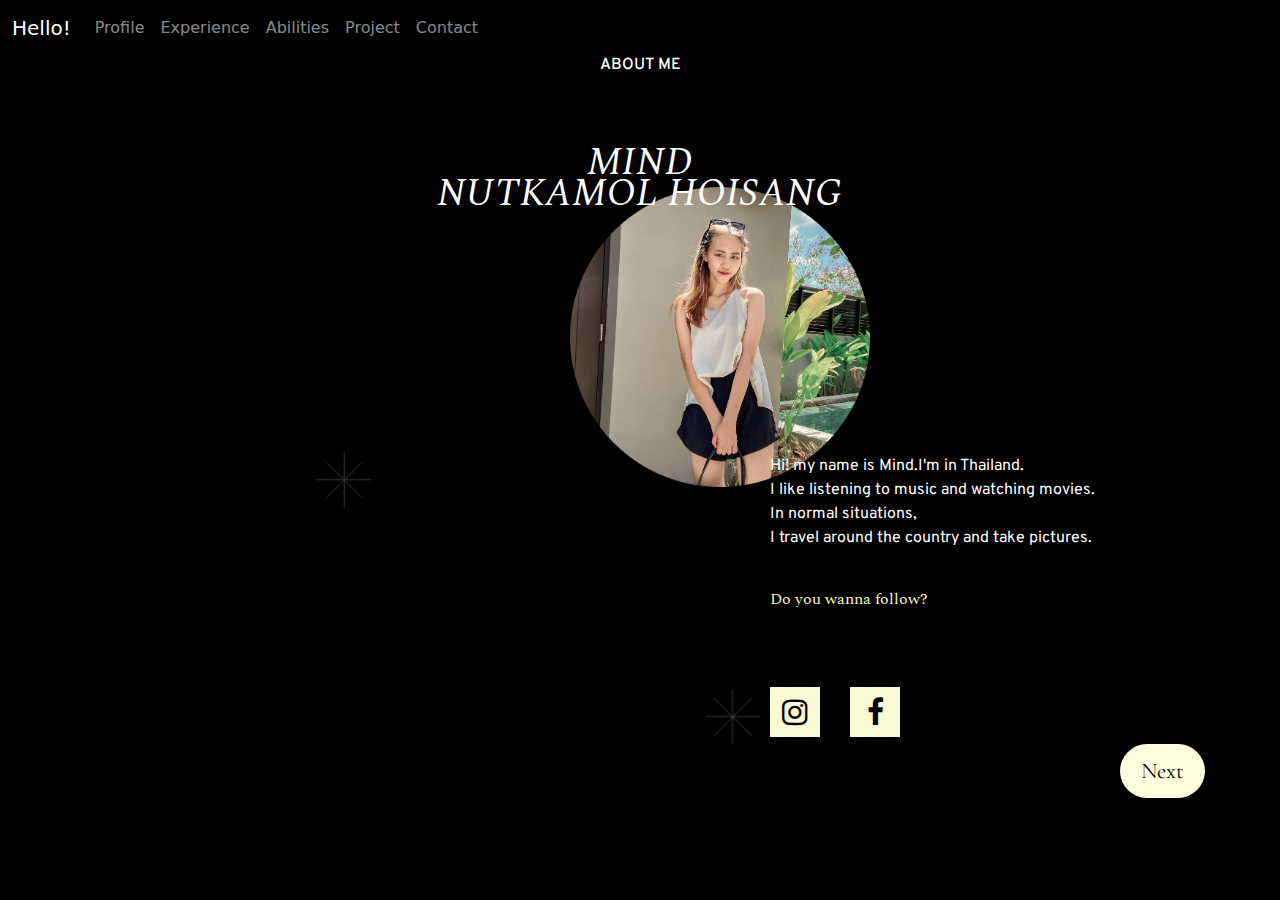
<file: index.html>
<!DOCTYPE html>
<html>
<head>
    <meta charset="UTF-8">
    <title>nutkamol site</title>
    <link rel="stylesheet" href="https://cdnjs.cloudflare.com/ajax/libs/font-awesome/4.7.0/css/font-awesome.min.css">
    <link rel="stylesheet" href="index.css">
    <link rel="stylesheet" href="css/bootstrap.css">
    <nav class="navbar navbar-expand-lg navbar-dark "style="background-color:#000">
      <div class="container-fluid">
        <a class="navbar-brand" href="Profile.html">Hello!</a>
        <button class="navbar-toggler" type="button" data-bs-toggle="collapse" data-bs-target="#navbarNavAltMarkup" aria-controls="navbarNavAltMarkup" aria-expanded="false" aria-label="Toggle navigation">
          <span class="navbar-toggler-icon"></span>
        </button>
        <div class="collapse navbar-collapse" id="navbarNavAltMarkup">
          <div class="navbar-nav">
            <a class="nav-link" href="index.html">Profile</a>
            <a class="nav-link" href="Experience.html">Experience</a>
            <a class="nav-link" href="Abilities.html">Abilities</a>
            <a class="nav-link" href="Project.html">Project</a>
            <a class="nav-link" href="Contact.html">Contact</a>
          </div>
        </div>
      </div>
    </nav>
</head>
<body>

<h6>ABOUT ME</h6>
<br>
<br>
<br>
<div class="box-1">
    <p>MIND</p>
    <p>NUTKAMOL HOISANG</p>
</div>
<div class="box-2">
    <img src="images/mind-crop.png" style="height: 300px;">
</div>
<div class="box-3">
    <p>Hi! my name is Mind.I'm in Thailand.</p>
        <p>I like listening to music and watching movies.</p>
            <p>In normal situations,</p> 
       <p> I travel around the country and take pictures.</p>

</div>

<div class="box-4">
    <p>Do you wanna follow?</p>
    </div> 
    <a href="https://www.instagram.com/maktun_/" class="fa fa-instagram"></a> 
     <a href="https://www.facebook.com/nutka.me/"class="fa fa-facebook"></a>
     <div>
     <a class="button-1" href="Experience.html">Next</a> 







<script src="js/bootstrap.bundle.min.js"></script>
</body>
</html>
</file>
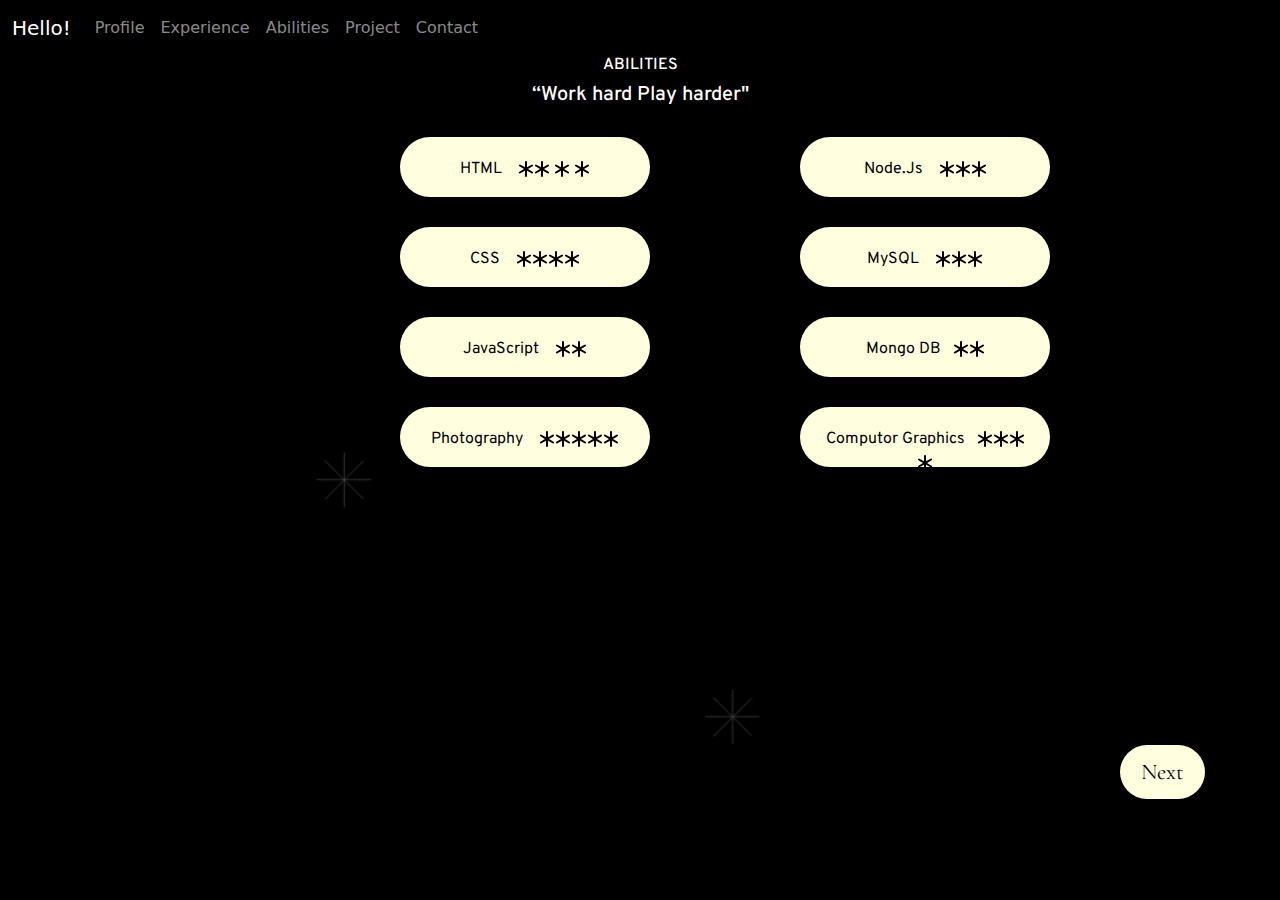
<file: Abilities.html>
<!DOCTYPE html>
<html>
<head>
    <meta charset="UTF-8">
    <title>nutkamol site</title>
    <link rel="stylesheet" href="https://cdnjs.cloudflare.com/ajax/libs/font-awesome/4.7.0/css/font-awesome.min.css">
    <link rel="stylesheet" href="Abilities.css">
    <link rel="stylesheet" href="css/bootstrap.css">
    <nav class="navbar navbar-expand-lg navbar-dark "style="background-color:#000">
      <div class="container-fluid">
        <a class="navbar-brand" href="Profile.html">Hello!</a>
        <button class="navbar-toggler" type="button" data-bs-toggle="collapse" data-bs-target="#navbarNavAltMarkup" aria-controls="navbarNavAltMarkup" aria-expanded="false" aria-label="Toggle navigation">
          <span class="navbar-toggler-icon"></span>
        </button>
        <div class="collapse navbar-collapse" id="navbarNavAltMarkup">
          <div class="navbar-nav">
            <a class="nav-link" href="index.html">Profile</a>
            <a class="nav-link" href="Experience.html">Experience</a>
            <a class="nav-link" href="Abilities.html">Abilities</a>
            <a class="nav-link" href="Project.html">Project</a>
            <a class="nav-link" href="Contact.html">Contact</a>
          </div>
        </div>
      </div>
    </nav>
</head>
<body>
    <h6>ABILITIES</h6>
    <h5>“Work hard Play harder"</h5>
      
 <div class="box-1"> 
    <p>HTML &nbsp;&nbsp; <svg xmlns="http://www.w3.org/2000/svg" width="16" height="16" fill="currentColor" class="bi bi-asterisk" viewBox="0 0 16 16">
        <path d="M8 0a1 1 0 0 1 1 1v5.268l4.562-2.634a1 1 0 1 1 1 1.732L10 8l4.562 2.634a1 1 0 1 1-1 1.732L9 9.732V15a1 1 0 1 1-2 0V9.732l-4.562 2.634a1 1 0 1 1-1-1.732L6 8 1.438 5.366a1 1 0 0 1 1-1.732L7 6.268V1a1 1 0 0 1 1-1z"/>
      </svg><svg xmlns="http://www.w3.org/2000/svg" width="16" height="16" fill="currentColor" class="bi bi-asterisk" viewBox="0 0 16 16">
        <path d="M8 0a1 1 0 0 1 1 1v5.268l4.562-2.634a1 1 0 1 1 1 1.732L10 8l4.562 2.634a1 1 0 1 1-1 1.732L9 9.732V15a1 1 0 1 1-2 0V9.732l-4.562 2.634a1 1 0 1 1-1-1.732L6 8 1.438 5.366a1 1 0 0 1 1-1.732L7 6.268V1a1 1 0 0 1 1-1z"/>
      </svg>
      <svg xmlns="http://www.w3.org/2000/svg" width="16" height="16" fill="currentColor" class="bi bi-asterisk" viewBox="0 0 16 16">
        <path d="M8 0a1 1 0 0 1 1 1v5.268l4.562-2.634a1 1 0 1 1 1 1.732L10 8l4.562 2.634a1 1 0 1 1-1 1.732L9 9.732V15a1 1 0 1 1-2 0V9.732l-4.562 2.634a1 1 0 1 1-1-1.732L6 8 1.438 5.366a1 1 0 0 1 1-1.732L7 6.268V1a1 1 0 0 1 1-1z"/>
      </svg>
      <svg xmlns="http://www.w3.org/2000/svg" width="16" height="16" fill="currentColor" class="bi bi-asterisk" viewBox="0 0 16 16">
        <path d="M8 0a1 1 0 0 1 1 1v5.268l4.562-2.634a1 1 0 1 1 1 1.732L10 8l4.562 2.634a1 1 0 1 1-1 1.732L9 9.732V15a1 1 0 1 1-2 0V9.732l-4.562 2.634a1 1 0 1 1-1-1.732L6 8 1.438 5.366a1 1 0 0 1 1-1.732L7 6.268V1a1 1 0 0 1 1-1z"/>
      </svg></p>
                  
      
    </div>
<div class="box-2">
    <p>CSS &nbsp;&nbsp; <svg xmlns="http://www.w3.org/2000/svg" width="16" height="16" fill="currentColor" class="bi bi-asterisk" viewBox="0 0 16 16">
        <path d="M8 0a1 1 0 0 1 1 1v5.268l4.562-2.634a1 1 0 1 1 1 1.732L10 8l4.562 2.634a1 1 0 1 1-1 1.732L9 9.732V15a1 1 0 1 1-2 0V9.732l-4.562 2.634a1 1 0 1 1-1-1.732L6 8 1.438 5.366a1 1 0 0 1 1-1.732L7 6.268V1a1 1 0 0 1 1-1z"/>
      </svg><svg xmlns="http://www.w3.org/2000/svg" width="16" height="16" fill="currentColor" class="bi bi-asterisk" viewBox="0 0 16 16">
        <path d="M8 0a1 1 0 0 1 1 1v5.268l4.562-2.634a1 1 0 1 1 1 1.732L10 8l4.562 2.634a1 1 0 1 1-1 1.732L9 9.732V15a1 1 0 1 1-2 0V9.732l-4.562 2.634a1 1 0 1 1-1-1.732L6 8 1.438 5.366a1 1 0 0 1 1-1.732L7 6.268V1a1 1 0 0 1 1-1z"/>
      </svg><svg xmlns="http://www.w3.org/2000/svg" width="16" height="16" fill="currentColor" class="bi bi-asterisk" viewBox="0 0 16 16">
        <path d="M8 0a1 1 0 0 1 1 1v5.268l4.562-2.634a1 1 0 1 1 1 1.732L10 8l4.562 2.634a1 1 0 1 1-1 1.732L9 9.732V15a1 1 0 1 1-2 0V9.732l-4.562 2.634a1 1 0 1 1-1-1.732L6 8 1.438 5.366a1 1 0 0 1 1-1.732L7 6.268V1a1 1 0 0 1 1-1z"/>
      </svg><svg xmlns="http://www.w3.org/2000/svg" width="16" height="16" fill="currentColor" class="bi bi-asterisk" viewBox="0 0 16 16">
        <path d="M8 0a1 1 0 0 1 1 1v5.268l4.562-2.634a1 1 0 1 1 1 1.732L10 8l4.562 2.634a1 1 0 1 1-1 1.732L9 9.732V15a1 1 0 1 1-2 0V9.732l-4.562 2.634a1 1 0 1 1-1-1.732L6 8 1.438 5.366a1 1 0 0 1 1-1.732L7 6.268V1a1 1 0 0 1 1-1z"/>
      </svg> <p></p>
</div>
<div class="box-3">
    <p>JavaScript &nbsp;&nbsp; <svg xmlns="http://www.w3.org/2000/svg" width="16" height="16" fill="currentColor" class="bi bi-asterisk" viewBox="0 0 16 16">
        <path d="M8 0a1 1 0 0 1 1 1v5.268l4.562-2.634a1 1 0 1 1 1 1.732L10 8l4.562 2.634a1 1 0 1 1-1 1.732L9 9.732V15a1 1 0 1 1-2 0V9.732l-4.562 2.634a1 1 0 1 1-1-1.732L6 8 1.438 5.366a1 1 0 0 1 1-1.732L7 6.268V1a1 1 0 0 1 1-1z"/>
      </svg><svg xmlns="http://www.w3.org/2000/svg" width="16" height="16" fill="currentColor" class="bi bi-asterisk" viewBox="0 0 16 16">
        <path d="M8 0a1 1 0 0 1 1 1v5.268l4.562-2.634a1 1 0 1 1 1 1.732L10 8l4.562 2.634a1 1 0 1 1-1 1.732L9 9.732V15a1 1 0 1 1-2 0V9.732l-4.562 2.634a1 1 0 1 1-1-1.732L6 8 1.438 5.366a1 1 0 0 1 1-1.732L7 6.268V1a1 1 0 0 1 1-1z"/>
      </svg></p>
</div>
<div class="box-4">
    <p>Photography &nbsp;&nbsp; <svg xmlns="http://www.w3.org/2000/svg" width="16" height="16" fill="currentColor" class="bi bi-asterisk" viewBox="0 0 16 16">
        <path d="M8 0a1 1 0 0 1 1 1v5.268l4.562-2.634a1 1 0 1 1 1 1.732L10 8l4.562 2.634a1 1 0 1 1-1 1.732L9 9.732V15a1 1 0 1 1-2 0V9.732l-4.562 2.634a1 1 0 1 1-1-1.732L6 8 1.438 5.366a1 1 0 0 1 1-1.732L7 6.268V1a1 1 0 0 1 1-1z"/>
      </svg><svg xmlns="http://www.w3.org/2000/svg" width="16" height="16" fill="currentColor" class="bi bi-asterisk" viewBox="0 0 16 16">
        <path d="M8 0a1 1 0 0 1 1 1v5.268l4.562-2.634a1 1 0 1 1 1 1.732L10 8l4.562 2.634a1 1 0 1 1-1 1.732L9 9.732V15a1 1 0 1 1-2 0V9.732l-4.562 2.634a1 1 0 1 1-1-1.732L6 8 1.438 5.366a1 1 0 0 1 1-1.732L7 6.268V1a1 1 0 0 1 1-1z"/>
      </svg><svg xmlns="http://www.w3.org/2000/svg" width="16" height="16" fill="currentColor" class="bi bi-asterisk" viewBox="0 0 16 16">
        <path d="M8 0a1 1 0 0 1 1 1v5.268l4.562-2.634a1 1 0 1 1 1 1.732L10 8l4.562 2.634a1 1 0 1 1-1 1.732L9 9.732V15a1 1 0 1 1-2 0V9.732l-4.562 2.634a1 1 0 1 1-1-1.732L6 8 1.438 5.366a1 1 0 0 1 1-1.732L7 6.268V1a1 1 0 0 1 1-1z"/>
      </svg><svg xmlns="http://www.w3.org/2000/svg" width="16" height="16" fill="currentColor" class="bi bi-asterisk" viewBox="0 0 16 16">
        <path d="M8 0a1 1 0 0 1 1 1v5.268l4.562-2.634a1 1 0 1 1 1 1.732L10 8l4.562 2.634a1 1 0 1 1-1 1.732L9 9.732V15a1 1 0 1 1-2 0V9.732l-4.562 2.634a1 1 0 1 1-1-1.732L6 8 1.438 5.366a1 1 0 0 1 1-1.732L7 6.268V1a1 1 0 0 1 1-1z"/>
      </svg><svg xmlns="http://www.w3.org/2000/svg" width="16" height="16" fill="currentColor" class="bi bi-asterisk" viewBox="0 0 16 16">
        <path d="M8 0a1 1 0 0 1 1 1v5.268l4.562-2.634a1 1 0 1 1 1 1.732L10 8l4.562 2.634a1 1 0 1 1-1 1.732L9 9.732V15a1 1 0 1 1-2 0V9.732l-4.562 2.634a1 1 0 1 1-1-1.732L6 8 1.438 5.366a1 1 0 0 1 1-1.732L7 6.268V1a1 1 0 0 1 1-1z"/>
      </svg></p>
</div>
<div class="box-5">
    <p>Node.Js &nbsp;&nbsp; <svg xmlns="http://www.w3.org/2000/svg" width="16" height="16" fill="currentColor" class="bi bi-asterisk" viewBox="0 0 16 16">
        <path d="M8 0a1 1 0 0 1 1 1v5.268l4.562-2.634a1 1 0 1 1 1 1.732L10 8l4.562 2.634a1 1 0 1 1-1 1.732L9 9.732V15a1 1 0 1 1-2 0V9.732l-4.562 2.634a1 1 0 1 1-1-1.732L6 8 1.438 5.366a1 1 0 0 1 1-1.732L7 6.268V1a1 1 0 0 1 1-1z"/>
      </svg><svg xmlns="http://www.w3.org/2000/svg" width="16" height="16" fill="currentColor" class="bi bi-asterisk" viewBox="0 0 16 16">
        <path d="M8 0a1 1 0 0 1 1 1v5.268l4.562-2.634a1 1 0 1 1 1 1.732L10 8l4.562 2.634a1 1 0 1 1-1 1.732L9 9.732V15a1 1 0 1 1-2 0V9.732l-4.562 2.634a1 1 0 1 1-1-1.732L6 8 1.438 5.366a1 1 0 0 1 1-1.732L7 6.268V1a1 1 0 0 1 1-1z"/>
      </svg><svg xmlns="http://www.w3.org/2000/svg" width="16" height="16" fill="currentColor" class="bi bi-asterisk" viewBox="0 0 16 16">
        <path d="M8 0a1 1 0 0 1 1 1v5.268l4.562-2.634a1 1 0 1 1 1 1.732L10 8l4.562 2.634a1 1 0 1 1-1 1.732L9 9.732V15a1 1 0 1 1-2 0V9.732l-4.562 2.634a1 1 0 1 1-1-1.732L6 8 1.438 5.366a1 1 0 0 1 1-1.732L7 6.268V1a1 1 0 0 1 1-1z"/>
      </svg></p>
</div>
<div class="box-6">
    <p>MySQL &nbsp;&nbsp; <svg xmlns="http://www.w3.org/2000/svg" width="16" height="16" fill="currentColor" class="bi bi-asterisk" viewBox="0 0 16 16">
        <path d="M8 0a1 1 0 0 1 1 1v5.268l4.562-2.634a1 1 0 1 1 1 1.732L10 8l4.562 2.634a1 1 0 1 1-1 1.732L9 9.732V15a1 1 0 1 1-2 0V9.732l-4.562 2.634a1 1 0 1 1-1-1.732L6 8 1.438 5.366a1 1 0 0 1 1-1.732L7 6.268V1a1 1 0 0 1 1-1z"/>
      </svg><svg xmlns="http://www.w3.org/2000/svg" width="16" height="16" fill="currentColor" class="bi bi-asterisk" viewBox="0 0 16 16">
        <path d="M8 0a1 1 0 0 1 1 1v5.268l4.562-2.634a1 1 0 1 1 1 1.732L10 8l4.562 2.634a1 1 0 1 1-1 1.732L9 9.732V15a1 1 0 1 1-2 0V9.732l-4.562 2.634a1 1 0 1 1-1-1.732L6 8 1.438 5.366a1 1 0 0 1 1-1.732L7 6.268V1a1 1 0 0 1 1-1z"/>
      </svg><svg xmlns="http://www.w3.org/2000/svg" width="16" height="16" fill="currentColor" class="bi bi-asterisk" viewBox="0 0 16 16">
        <path d="M8 0a1 1 0 0 1 1 1v5.268l4.562-2.634a1 1 0 1 1 1 1.732L10 8l4.562 2.634a1 1 0 1 1-1 1.732L9 9.732V15a1 1 0 1 1-2 0V9.732l-4.562 2.634a1 1 0 1 1-1-1.732L6 8 1.438 5.366a1 1 0 0 1 1-1.732L7 6.268V1a1 1 0 0 1 1-1z"/>
      </svg></p>
</div>
<div class="box-7">
    <p>Mongo DB&nbsp;&nbsp; <svg xmlns="http://www.w3.org/2000/svg" width="16" height="16" fill="currentColor" class="bi bi-asterisk" viewBox="0 0 16 16">
        <path d="M8 0a1 1 0 0 1 1 1v5.268l4.562-2.634a1 1 0 1 1 1 1.732L10 8l4.562 2.634a1 1 0 1 1-1 1.732L9 9.732V15a1 1 0 1 1-2 0V9.732l-4.562 2.634a1 1 0 1 1-1-1.732L6 8 1.438 5.366a1 1 0 0 1 1-1.732L7 6.268V1a1 1 0 0 1 1-1z"/>
      </svg><svg xmlns="http://www.w3.org/2000/svg" width="16" height="16" fill="currentColor" class="bi bi-asterisk" viewBox="0 0 16 16">
        <path d="M8 0a1 1 0 0 1 1 1v5.268l4.562-2.634a1 1 0 1 1 1 1.732L10 8l4.562 2.634a1 1 0 1 1-1 1.732L9 9.732V15a1 1 0 1 1-2 0V9.732l-4.562 2.634a1 1 0 1 1-1-1.732L6 8 1.438 5.366a1 1 0 0 1 1-1.732L7 6.268V1a1 1 0 0 1 1-1z"/>
      </svg></p>
</div>
<div class="box-8">
    <p>Computor Graphics&nbsp;&nbsp; <svg xmlns="http://www.w3.org/2000/svg" width="16" height="16" fill="currentColor" class="bi bi-asterisk" viewBox="0 0 16 16">
        <path d="M8 0a1 1 0 0 1 1 1v5.268l4.562-2.634a1 1 0 1 1 1 1.732L10 8l4.562 2.634a1 1 0 1 1-1 1.732L9 9.732V15a1 1 0 1 1-2 0V9.732l-4.562 2.634a1 1 0 1 1-1-1.732L6 8 1.438 5.366a1 1 0 0 1 1-1.732L7 6.268V1a1 1 0 0 1 1-1z"/>
      </svg><svg xmlns="http://www.w3.org/2000/svg" width="16" height="16" fill="currentColor" class="bi bi-asterisk" viewBox="0 0 16 16">
        <path d="M8 0a1 1 0 0 1 1 1v5.268l4.562-2.634a1 1 0 1 1 1 1.732L10 8l4.562 2.634a1 1 0 1 1-1 1.732L9 9.732V15a1 1 0 1 1-2 0V9.732l-4.562 2.634a1 1 0 1 1-1-1.732L6 8 1.438 5.366a1 1 0 0 1 1-1.732L7 6.268V1a1 1 0 0 1 1-1z"/>
      </svg><svg xmlns="http://www.w3.org/2000/svg" width="16" height="16" fill="currentColor" class="bi bi-asterisk" viewBox="0 0 16 16">
        <path d="M8 0a1 1 0 0 1 1 1v5.268l4.562-2.634a1 1 0 1 1 1 1.732L10 8l4.562 2.634a1 1 0 1 1-1 1.732L9 9.732V15a1 1 0 1 1-2 0V9.732l-4.562 2.634a1 1 0 1 1-1-1.732L6 8 1.438 5.366a1 1 0 0 1 1-1.732L7 6.268V1a1 1 0 0 1 1-1z"/>
      </svg><svg xmlns="http://www.w3.org/2000/svg" width="16" height="16" fill="currentColor" class="bi bi-asterisk" viewBox="0 0 16 16">
        <path d="M8 0a1 1 0 0 1 1 1v5.268l4.562-2.634a1 1 0 1 1 1 1.732L10 8l4.562 2.634a1 1 0 1 1-1 1.732L9 9.732V15a1 1 0 1 1-2 0V9.732l-4.562 2.634a1 1 0 1 1-1-1.732L6 8 1.438 5.366a1 1 0 0 1 1-1.732L7 6.268V1a1 1 0 0 1 1-1z"/>
      </svg></p>
</div>

<a class="button-1" href="index.html">Next</a>
      
      
 



</body>
</file>
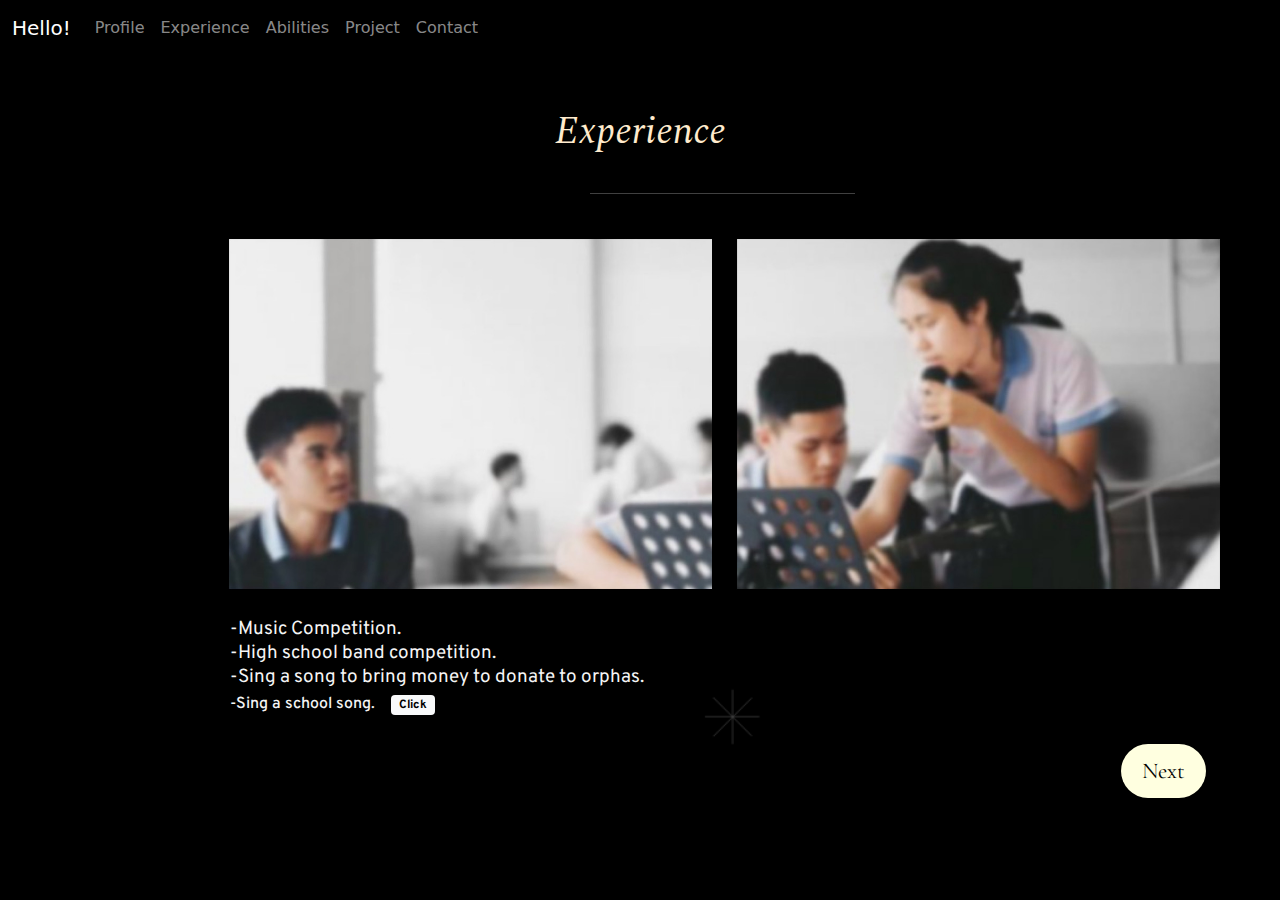
<file: Experience.html>
<!DOCTYPE html>
<html>
<head>
    <meta charset="UTF-8">
    <link rel="stylesheet" href="Experience.css">
    <link rel="stylesheet" href="css/bootstrap.css">
    <title>nutkamol site</title>
    
    <nav class="navbar navbar-expand-lg navbar-dark "style="background-color:#000">
      <div class="container-fluid">
        <a class="navbar-brand" href="Profile.html">Hello!</a>
        <button class="navbar-toggler" type="button" data-bs-toggle="collapse" data-bs-target="#navbarNavAltMarkup" aria-controls="navbarNavAltMarkup" aria-expanded="false" aria-label="Toggle navigation">
          <span class="navbar-toggler-icon"></span>
        </button>
        <div class="collapse navbar-collapse" id="navbarNavAltMarkup">
          <div class="navbar-nav">
            <a class="nav-link" href="index.html">Profile</a>
            <a class="nav-link" href="Experience.html">Experience</a>
            <a class="nav-link" href="Abilities.html">Abilities</a>
            <a class="nav-link" href="Project.html">Project</a>
            <a class="nav-link" href="Contact.html">Contact</a>
          </div>
        </div>
      </div>
    </nav>
</head>
<body>
    <br>
    <br>
    <div class="box-2">
        <p>Experience</p>
    </div>
    <hr style="color: white; width: 7cm; position: absolute;margin-left: 590px;">
    <br>
    <br>
   <img style="height: 10cm;  position: absolute; margin-left: 215px;"  src="images/Ex.JPG" alt="">
   <div class="box-3">
       <p>
           -Music Competition.</p>
         <p> -High school band competition.</p>
          <p> -Sing a song to bring money to donate to orphas.
       </p>
   </div>
   <h6 style="margin-top: 470px;">-Sing a school song. &nbsp;&nbsp;
    <span class="badge bg-light text-dark" ><a href="https://fb.watch/7RvLwOaIvF/" style="text-decoration: none; color: black;"> Click</a></span>
   </h6>
   <a class="button-1" href="Abilities.html">Next</a>
    <script src="js/bootstrap.bundle.min.js"></script>  
</body>
</file>
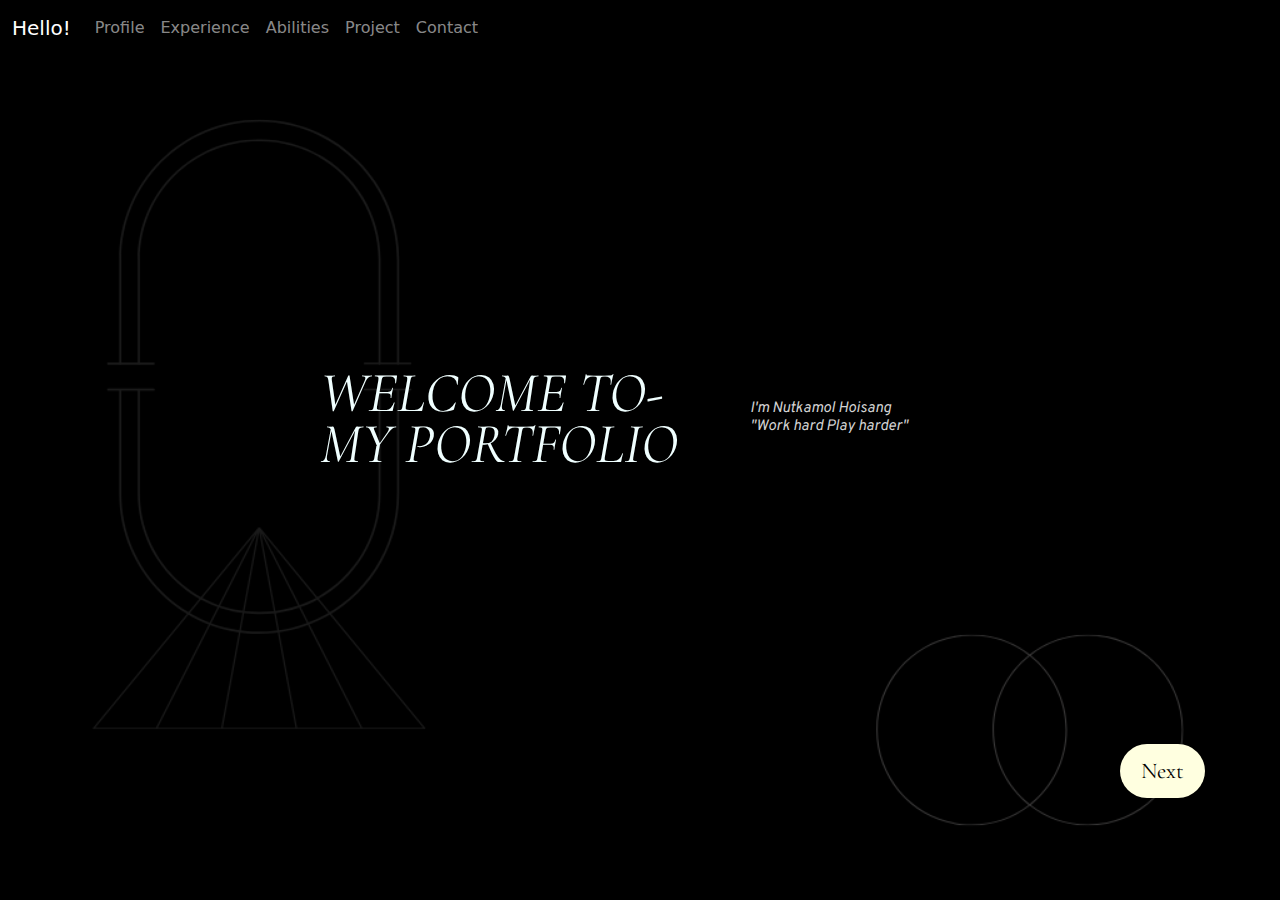
<file: Profile.html>
<!DOCTYPE html>
<html lang="en">
<head>
    <meta charset="UTF-8">
    <meta http-equiv="X-UA-Compatible" content="IE=edge">
    <meta name="viewport" content="width=device-width, initial-scale=1.0">
    <title>nutkamol site</title>
    <link rel="stylesheet" href="Profile.css">
    <link rel="stylesheet" href="css/bootstrap.css">
    <nav class="navbar navbar-expand-lg navbar-dark "style="background-color:#000">
      <div class="container-fluid">
        <a class="navbar-brand" href="#">Hello!</a>
        <button class="navbar-toggler" type="button" data-bs-toggle="collapse" data-bs-target="#navbarNavAltMarkup" aria-controls="navbarNavAltMarkup" aria-expanded="false" aria-label="Toggle navigation">
          <span class="navbar-toggler-icon"></span>
        </button>
        <div class="collapse navbar-collapse" id="navbarNavAltMarkup">
          <div class="navbar-nav">
            <a class="nav-link" href="index.html">Profile</a>
            <a class="nav-link" href="Experience.html">Experience</a>
            <a class="nav-link" href="Abilities.html">Abilities</a>
            <a class="nav-link" href="Project.html">Project</a>
            <a class="nav-link" href="Contact.html">Contact</a>
          </div>
        </div>
      </div>
    </nav>
</head>
<body>
  <div class="box-1">
    <p>WELCOME TO-</p>
    <p>MY PORTFOLIO</p>
  </div>
  <div class="box-2">
    <p> I'm Nutkamol Hoisang</p>
     <p> "Work hard Play harder"</p>
  </div>
  
 <a class="button-1" href="index.html">Next</a>
 

      <script src="js/bootstrap.bundle.min.js"></script>
</body>
</html>
</file>
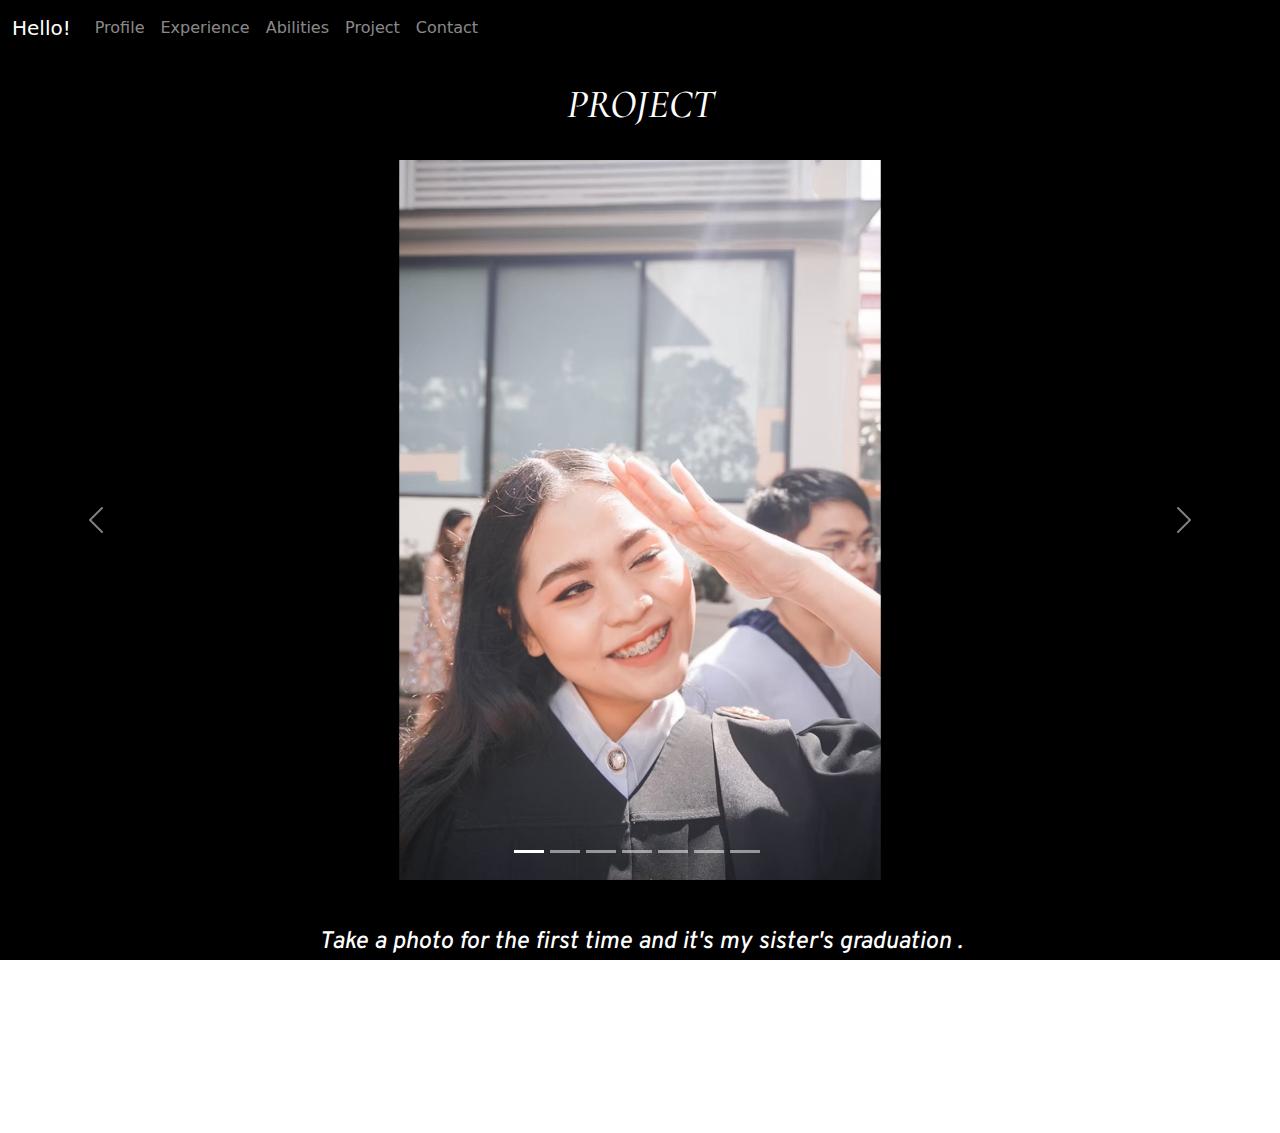
<file: Project.html>
<!DOCTYPE html>
<html>
<head>
    <meta charset="UTF-8">
    <title>nutkamol site</title>
    <link rel="stylesheet" href="project.css">
    <link rel="stylesheet" href="css/bootstrap.css">
    <nav class="navbar navbar-expand-lg navbar-dark "style="background-color:#000">
      <div class="container-fluid">
        <a class="navbar-brand" href="Profile.html">Hello!</a>
        <button class="navbar-toggler" type="button" data-bs-toggle="collapse" data-bs-target="#navbarNavAltMarkup" aria-controls="navbarNavAltMarkup" aria-expanded="false" aria-label="Toggle navigation">
          <span class="navbar-toggler-icon"></span>
        </button>
        <div class="collapse navbar-collapse" id="navbarNavAltMarkup">
          <div class="navbar-nav">
            <a class="nav-link" href="index.html">Profile</a>
            <a class="nav-link" href="Experience.html">Experience</a>
            <a class="nav-link" href="Abilities.html">Abilities</a>
            <a class="nav-link" href="Project.html">Project</a>
            <a class="nav-link" href="Contact.html">Contact</a>
          </div>
        </div>
      </div>
    </nav>
</head>
<body>
  <br>
  <h1>PROJECT</h1>
  <br>
  

  <div id="carouselExampleIndicators" class="carousel slide" data-bs-ride="carousel">
    <div class="carousel-indicators">
      <button type="button" data-bs-target="#carouselExampleIndicators" data-bs-slide-to="0" class="active" aria-current="true" aria-label="Slide 1"></button>
      <button type="button" data-bs-target="#carouselExampleIndicators" data-bs-slide-to="1" aria-label="Slide 2"></button>
      <button type="button" data-bs-target="#carouselExampleIndicators" data-bs-slide-to="2" aria-label="Slide 3"></button>
      <button type="button" data-bs-target="#carouselExampleIndicators" data-bs-slide-to="3" aria-label="Slide 4"></button>
      <button type="button" data-bs-target="#carouselExampleIndicators" data-bs-slide-to="4" aria-label="Slide 5"></button>
      <button type="button" data-bs-target="#carouselExampleIndicators" data-bs-slide-to="5" aria-label="Slide 6"></button>
      <button type="button" data-bs-target="#carouselExampleIndicators" data-bs-slide-to="6" aria-label="Slide 7"></button>
         
    
    </div>
    <div class="carousel-inner">
      <div class="carousel-item active">
        <img src="images/Meen1.JPG" class="d-block w-100" alt="...">
      </div>
      <div class="carousel-item">
        <img src="images/Meen2.JPG" class="d-block w-100" alt="...">
      </div>
      <div class="carousel-item">
        <img src="images/Meen3.JPG" class="d-block w-100" alt="...">
      </div>
      <div class="carousel-item">
        <img src="images/Meen4.JPG" class="d-block w-100" alt="...">
      </div>
      <div class="carousel-item">
        <img src="images/Meen5.JPG" class="d-block w-100" alt="...">
      </div>
      <div class="carousel-item">
        <img src="images/Meen6.JPG" class="d-block w-100" alt="...">
      </div>
      <div class="carousel-item">
        <img src="images/Meen7.JPG" class="d-block w-100" alt="...">
      </div>
    </div>
    <button class="carousel-control-prev" type="button" data-bs-target="#carouselExampleIndicators" data-bs-slide="prev">
      <span class="carousel-control-prev-icon" aria-hidden="true"></span>
      <span class="visually-hidden">Previous</span>
    </button>
    <button class="carousel-control-next" type="button" data-bs-target="#carouselExampleIndicators" data-bs-slide="next">
      <span class="carousel-control-next-icon" aria-hidden="true"></span>
      <span class="visually-hidden">Next</span>
    </button>
  </div>
  <br>
  <br>
  <h4>Take a photo for the first time and it's my sister's graduation .</h4>
  <br>
  <br>
  <br>
  <br>
  <br>
  <br>
  <br>
<script src="js/bootstrap.bundle.min.js"></script>
</body>
</file>
<file: index.css>
@import url('https://fonts.googleapis.com/css2?family=Cormorant+Infant:wght@300&family=Cormorant+Garamond:ital,wght@1,300;1,400&family=Della+Respira&family=Domine&family=IBM+Plex+Sans+Thai:wght@100;300&family=Spectral:wght@200&family=Overpass:wght@100&family=Ibarra+Real+Nova&family=Kaisei+Tokumin&family=Radley:ital@1&family=STIX+Two+Text&family=Shippori+Mincho&display=swap');

body{
    background-image: url(images/cover2.png);
    background-attachment: fixed;
    background-repeat: no-repeat;
    background-size: cover;

}

h6{
    font-size: 0.2cm;
    color: white;
    text-align: center;
    font-family: 'Overpass', sans-serif;
}

.box-1{
    position: relative;
    font-family: 'Spectral', serif;
    text-align: center;
    font-style: italic;
    font-size: 1cm;
    color: white;
    line-height: 15px;
    z-index: 1;
    
}

.box-2{
    position: relative;
    margin-top: -30px;
    margin-left: 570px;
   
}

.box-3{
    font-family: 'Overpass', sans-serif;
    color: white;
    position: absolute;
    line-height: 8px;
    margin-top: -25px;
    margin-left: 770px;
    font-style: bold;


}

.box-4{
    font-family: 'Spectral', serif;
    color: lemonchiffon;
    position: absolute;
    margin-left: 770px;
    margin-top: 100px ;
}

.fa{
    padding: 10px;
    font-size: 30px;
    width: 50px;
  
    text-align: center;
    text-decoration: none;
}
 
  
.fa-facebook {
    margin-left: 30px;
    margin-top: 200px ;
background-color:lightgoldenrodyellow;
color: black;
position: absolute;

    }

.fa-instagram{
    margin-left: 770px;
    margin-top: 200px ;
    background-color: lightgoldenrodyellow;
    color: black;
   
}
.button-1{

    margin-left: 1120px;
    box-sizing: border-box;
    border-radius: 45px;
    color: black;
    background-color: lightyellow;
    padding: 10px;
    text-decoration: none;
    
}
 .button-1{
     position: absolute;
     font-size: 0.6cm;
     font-family: 'Cormorant Infant', serif;
     font-style:bold;
     margin-top: 7px;
     width: 85px;
     text-align: center;
 }
</file>
<file: Abilities.css>
@import url('https://fonts.googleapis.com/css2?family=Cormorant+Infant:wght@300&family=Cormorant+Garamond:ital,wght@1,300;1,400&family=Della+Respira&family=Domine&family=IBM+Plex+Sans+Thai:wght@100;300&family=Spectral:wght@200&family=Overpass:wght@100&family=Ibarra+Real+Nova&family=Kaisei+Tokumin&family=Radley:ital@1&family=STIX+Two+Text&family=Shippori+Mincho&display=swap');

body{
    background-image: url(images/cover2.png);
    background-attachment: fixed;
    background-repeat: no-repeat;
    background-size: cover;

}

h6{
    font-size: 0.2cm;
    color: white;
    text-align: center;
    font-family: 'Overpass', sans-serif;
}

h5{
    font-size: 0.1cm;
    color: white;
    text-align: center;
    font-family: 'Overpass', sans-serif;
    font:bolder;

}

.box-1{
    color: black;
    font-family: 'Overpass', sans-serif;
    text-align: center;
  
}
.box-1{
    box-sizing: border-box;
    border-radius: 30px;
    height: 60px;
    width: 250px;
    background-color: lightyellow;
    padding: 20px;
    margin: 30px;
    box-shadow: rgba(0,0,0,0.2) 3px 3px 10px;
    margin-left: 400px;
}

.box-2{
    color: black;
    font-family: 'Overpass', sans-serif;
    text-align: center;
}
.box-2{
    box-sizing: border-box;
    border-radius: 30px;
    height: 60px;
    width: 250px;
    background-color: lightyellow;
    padding: 20px;
    margin: 30px;
    box-shadow: rgba(0,0,0,0.2) 3px 3px 10px;
    margin-left: 400px;

}
.box-3{
    color: black;
    font-family: 'Overpass', sans-serif;
    text-align: center;
}
.box-3{
    box-sizing: border-box;
    border-radius: 30px;
    height: 60px;
    width: 250px;
    background-color: lightyellow;
    padding: 20px;
    margin: 30px;
    box-shadow: rgba(0,0,0,0.2) 3px 3px 10px;
    margin-left: 400px;

}

.box-4{
    color: black;
    font-family: 'Overpass', sans-serif;
    text-align: center;
}
.box-4{
    box-sizing: border-box;
    border-radius: 30px;
    height: 60px;
    width: 250px;
    background-color: lightyellow;
    padding: 20px;
    margin: 30px;
    box-shadow: rgba(0,0,0,0.2) 3px 3px 10px;
    margin-left: 400px;
}

.box-5{
    color: black;
    font-family: 'Overpass', sans-serif;
    text-align: center;
}
.box-5{
    box-sizing: border-box;
    border-radius: 30px;
    height: 60px;
    width: 250px;
    background-color: lightyellow;
    padding: 20px;
    margin: 30px;
    box-shadow: rgba(0,0,0,0.2) 3px 3px 10px;
    margin-left: 800px;
    margin-top: -360px;

}
.box-6{
    color: black;
    font-family: 'Overpass', sans-serif;
    text-align: center;
}
.box-6{
    box-sizing: border-box;
    border-radius: 30px;
    height: 60px;
    width: 250px;
    background-color: lightyellow;
    padding: 20px;
    margin: 30px;
    box-shadow: rgba(0,0,0,0.2) 3px 3px 10px;
    margin-left: 800px;
 

}
.box-7{
    color: black;
    font-family: 'Overpass', sans-serif;
    text-align: center;
}
.box-7{
    box-sizing: border-box;
    border-radius: 30px;
    height: 60px;
    width: 250px;
    background-color: lightyellow;
    padding: 20px;
    margin: 30px;
    box-shadow: rgba(0,0,0,0.2) 3px 3px 10px;
    margin-left: 800px;
 

}
.box-8{
    color: black;
    font-family: 'Overpass', sans-serif;
    text-align: center;
}
.box-8{
    box-sizing: border-box;
    border-radius: 30px;
    height: 60px;
    width: 250px;
    background-color: lightyellow;
    padding: 20px;
    margin: 30px;
    box-shadow: rgba(0,0,0,0.2) 3px 3px 10px;
    margin-left: 800px;
 

}
.button-1{

    margin-left: 1120px;
    box-sizing: border-box;
    border-radius: 45px;
    color: black;
    background-color: lightyellow;
    padding: 10px;
    text-decoration: none;
    
}
 .button-1{
     position: absolute;
     font-size: 0.6cm;
     font-family: 'Cormorant Infant', serif;
     font-style:bold;
     margin-top: 248px;
     width: 85px;
     text-align: center;
 }
</file>
<file: Experience.css>
@import url('https://fonts.googleapis.com/css2?family=Cormorant+Infant:wght@300&family=Cormorant+Garamond:ital,wght@1,300;1,400&family=Della+Respira&family=Domine&family=IBM+Plex+Sans+Thai:wght@100;300&family=Spectral:wght@200&family=Overpass:wght@100&family=Ibarra+Real+Nova&family=Kaisei+Tokumin&family=Radley:ital@1&family=STIX+Two+Text&family=Shippori+Mincho&display=swap');


body{
    background-image: url(images/cover2.png);
    background-attachment: fixed;
    background-repeat: no-repeat;
    background-size: cover;

}
.box-2{
    text-align: center;
    font-family: 'Spectral', serif;
    color: blanchedalmond;
    font-size: 1cm;
    font-style: italic;
}
.box-3{
    font-family: 'Overpass', sans-serif;
    color: whitesmoke;
    font-size: 0.5cm;
    position: absolute;
    margin-top: 400px;
    margin-left: 230px;
    line-height: 8px;
}

h6{
    font-family: 'Overpass', sans-serif;
    color: whitesmoke;
    font-size: 0.5cm;
    position: absolute;
    margin-top: 700px;
    margin-left: 230px;
    text-decoration: none;

}

.button-1{

    margin-left: 1121px;
    box-sizing: border-box;
    border-radius: 45px;
    color: black;
    background-color: lightyellow;
    padding: 10px;
    text-decoration: none;
    
}
 .button-1{
     position: absolute;
     font-size: 0.6cm;
     font-family: 'Cormorant Infant', serif;
     font-style:bold;
     margin-top: 519px;
     width: 85px;
     text-align: center;
 }
</file>
<file: Profile.css>
@import url('https://fonts.googleapis.com/css2?family=Cormorant+Infant:wght@300&family=Cormorant+Garamond:ital,wght@1,300;1,400&family=Della+Respira&family=Domine&family=IBM+Plex+Sans+Thai:wght@100;300&family=Overpass:wght@100&family=Ibarra+Real+Nova&family=Kaisei+Tokumin&family=Radley:ital@1&family=STIX+Two+Text&family=Shippori+Mincho&display=swap');

body{
    background-image: url(images/mycover.png);
    background-repeat: no-repeat;
    background-attachment: fixed;
    background-size: cover;
}
.box-1{
    margin-top: 320px;
    margin-left: 320px;
    font-family: 'Cormorant Infant', serif;
    font-style: italic;
    font-size: 1.5cm;
    color: azure;
    line-height: 35px;
}

.box-2{
    margin-top: -70px;
    margin-left: 750px;
    font-family: 'Overpass', sans-serif;
    font-size: 0.4cm ;
    color: lightgray;
    line-height: 2px;
    font-style: italic;
}


.button-1{

    margin-left: 1120px;
    box-sizing: border-box;
    border-radius: 45px;
    color: black;
    background-color: lightyellow;
    padding: 10px;
    text-decoration: none;
    
}
 .button-1{
     position: absolute;
     font-size: 0.6cm;
     font-family: 'Cormorant Infant', serif;
     font-style:bold;
     margin-top: 300px;
     width: 85px;
     text-align: center;
 }
</file>
<file: project.css>
@import url('https://fonts.googleapis.com/css2?family=Cormorant+Infant:wght@300&family=Cormorant+Garamond:ital,wght@1,300;1,400&family=Della+Respira&family=Domine&family=IBM+Plex+Sans+Thai:wght@100;300&family=Spectral:wght@200&family=Overpass:wght@100&family=Ibarra+Real+Nova&family=Kaisei+Tokumin&family=Radley:ital@1&family=STIX+Two+Text&family=Shippori+Mincho&display=swap');

body{
    background-image: url(images/cover2.png);
    background-attachment: fixed;
    background-repeat: no-repeat;
    background-size: cover;

}

h1{
    font-size: 0.6cm;
    color: white;
    text-align: center;
    font-family: 'Cormorant Infant', serif;
    font-style: italic;
}

h4{
    
        font-size: 0.6cm;
        color: white;
        text-align: center;
        font-family: 'Overpass', sans-serif;
        font-style: italic;
    
    
}
</file>
